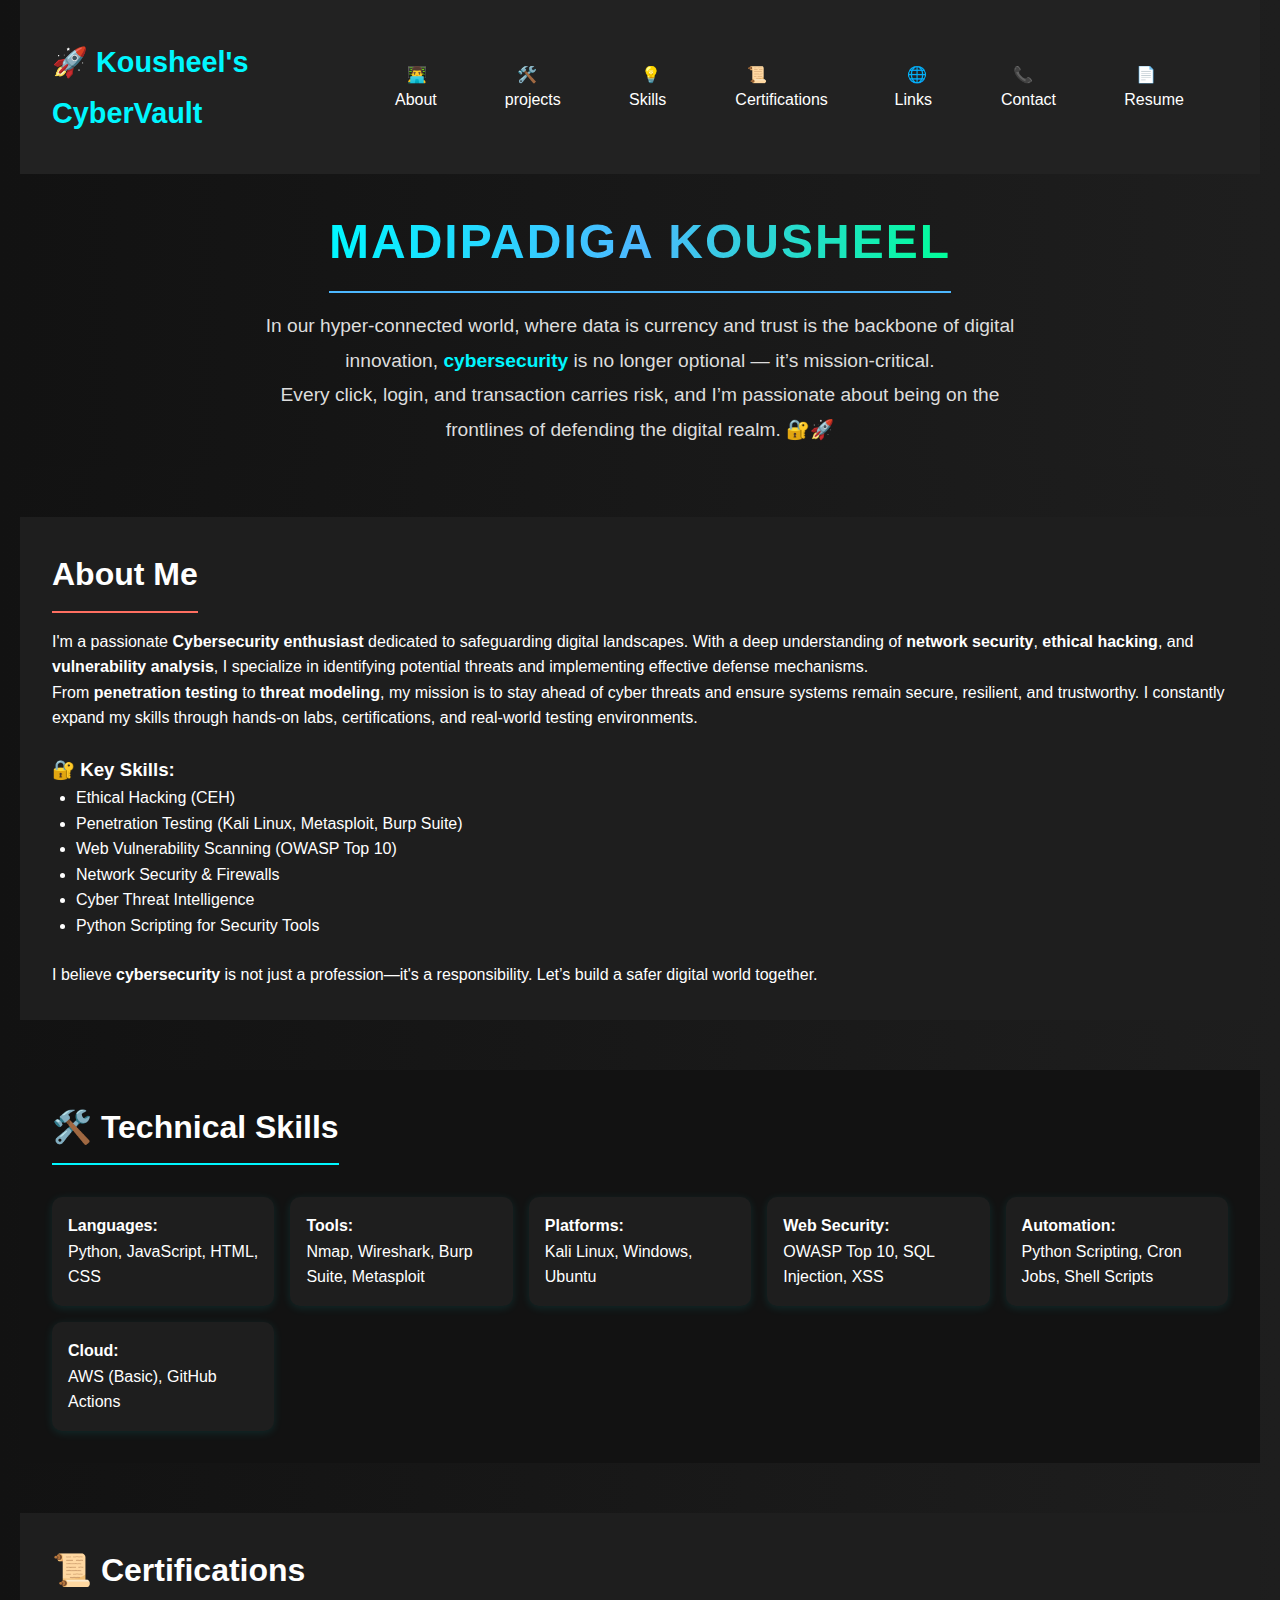
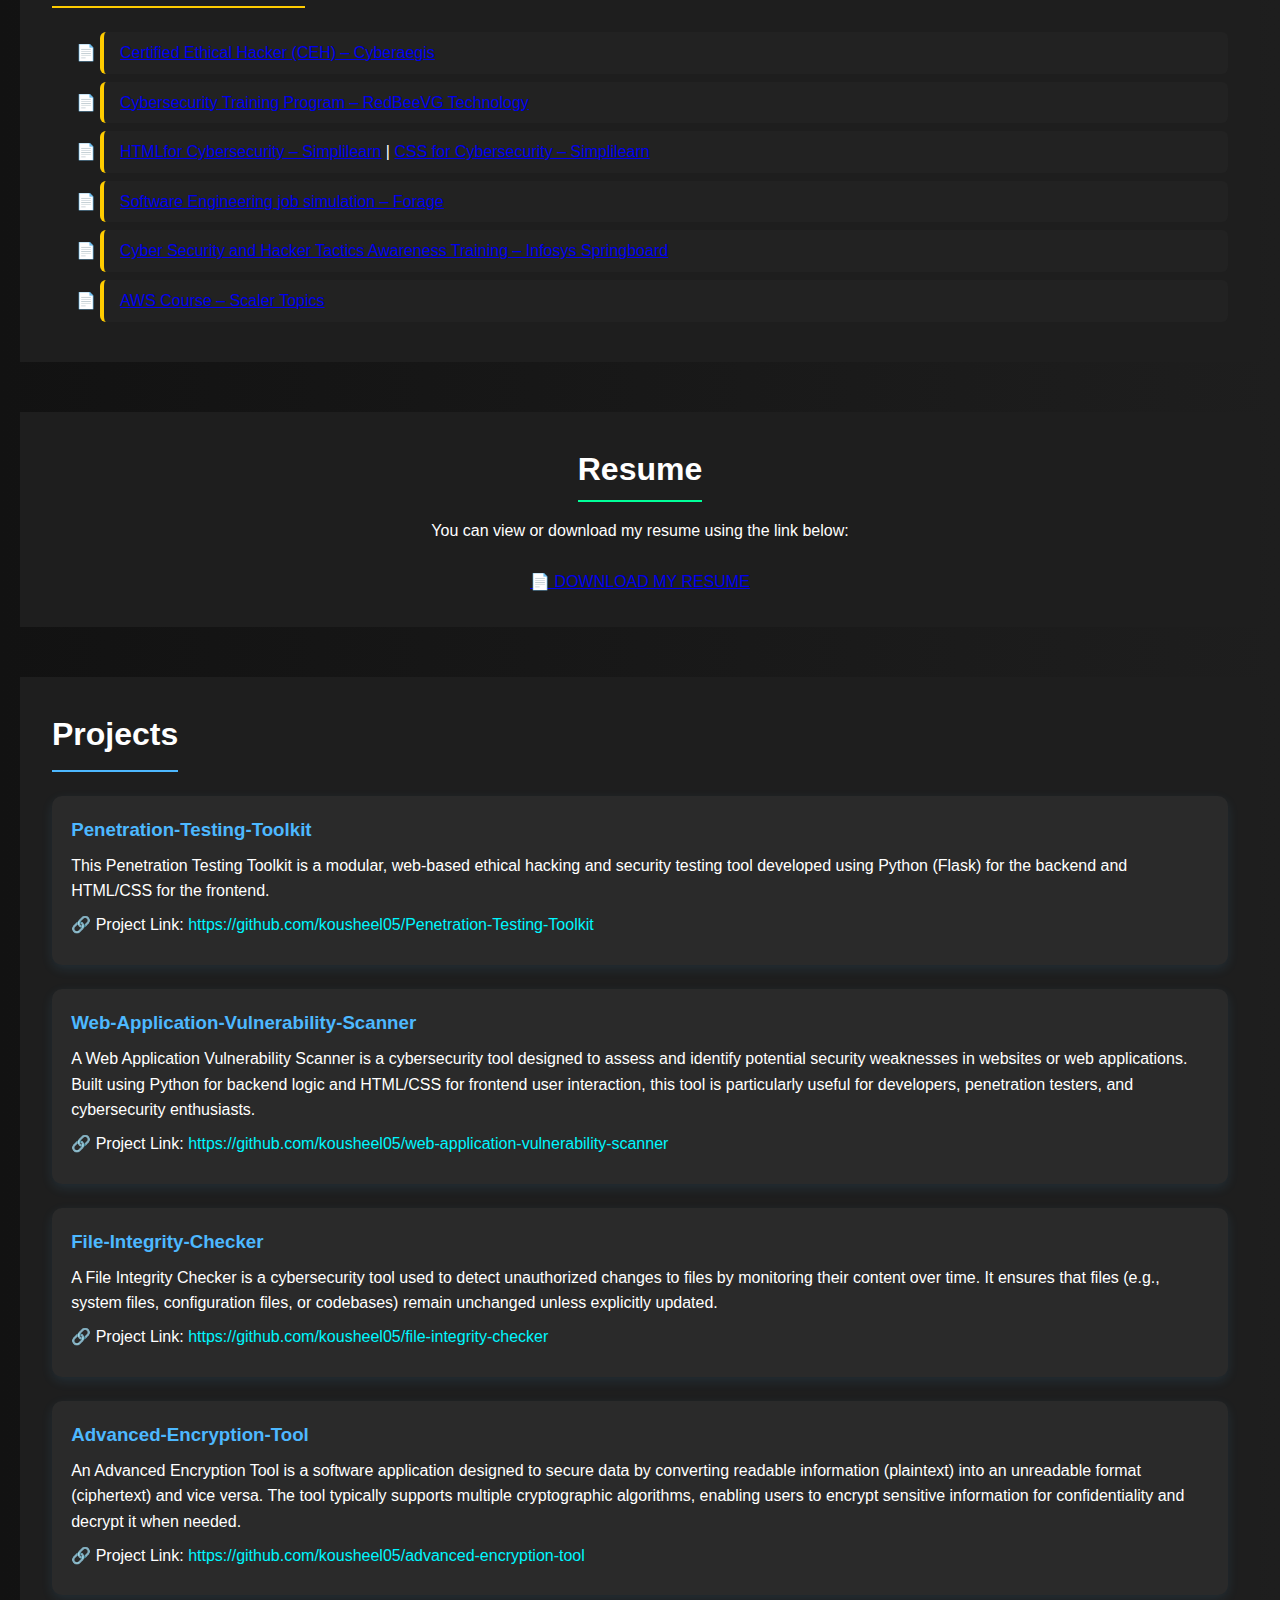
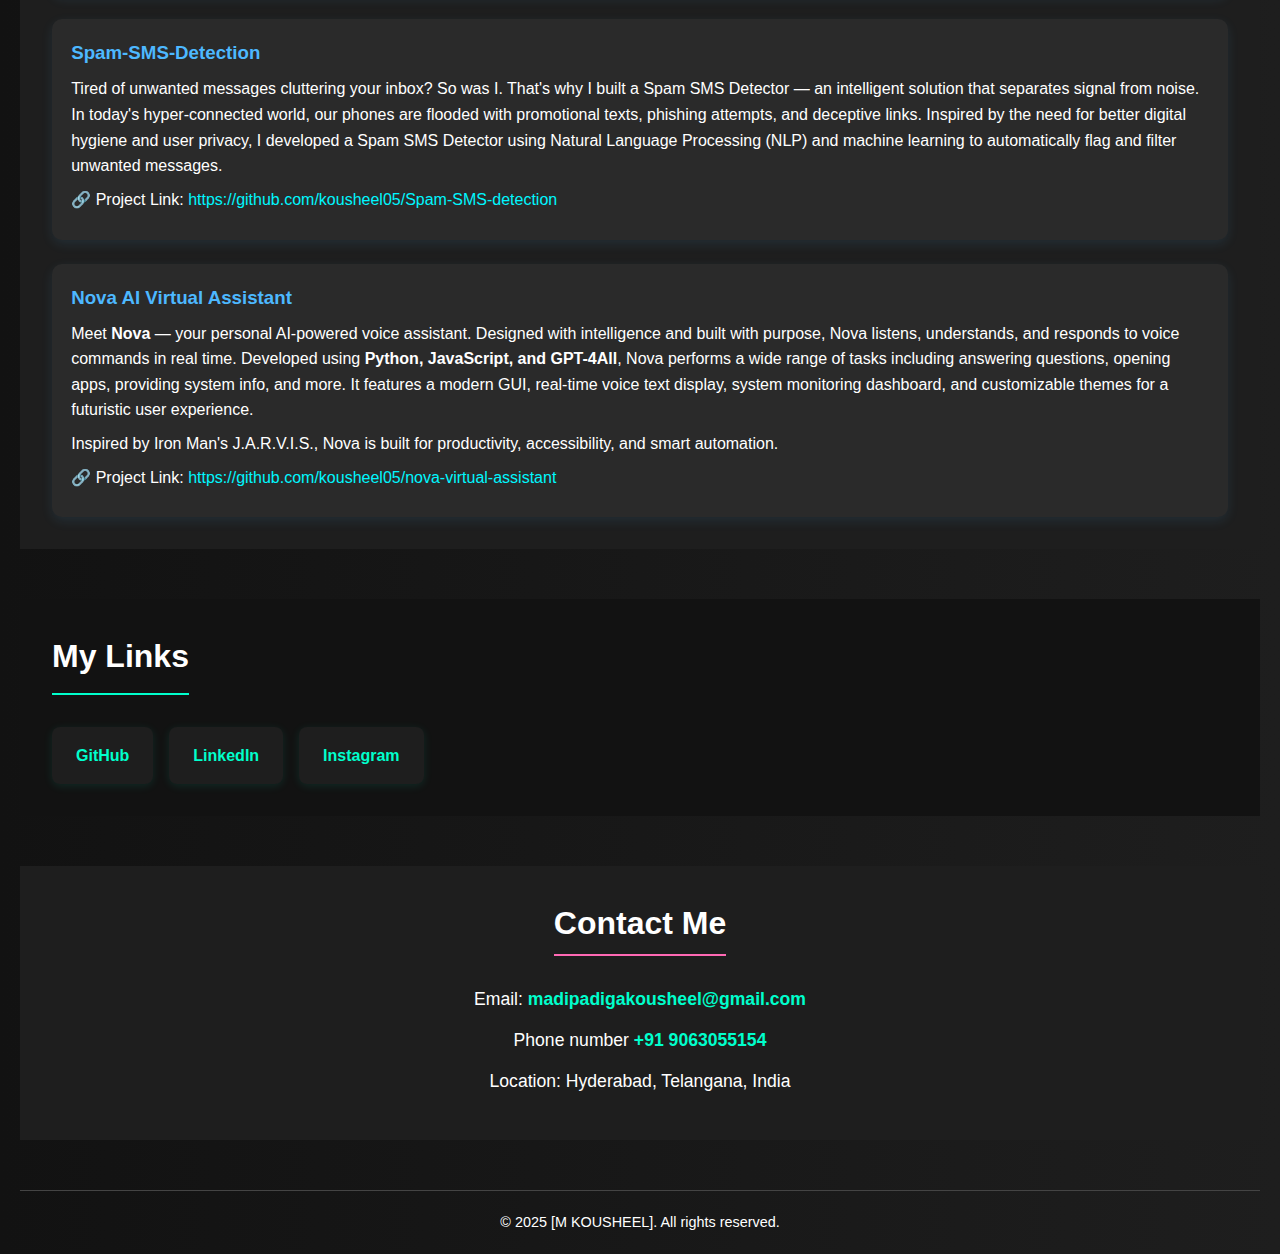
<file: index.html>
<!DOCTYPE html>
<html lang="en">
<head>
  <meta charset="UTF-8" />
  <meta name="viewport" content="width=device-width, initial-scale=1.0" />
  <title>My Portfolio</title>
  <link rel="stylesheet" href="style.css" />
  <script defer src="script.js"></script>
</head>
<body>
  <header>
    <nav>
  <h1><a href="home.html" class="logo">🚀 Kousheel's CyberVault</a></h1>
  <ul class="navbar-links">
    <li><a href="#about">👨‍💻 About</a></li>
    <li><a href="#projects">🛠️ projects</a></li>
    <li><a href="#skills">💡 Skills</a></li>
    <li><a href="#certificates">📜 Certifications</a></li>
    <li><a href="#links">🌐 Links</a></li>
    <li><a href="#contact">📞 Contact</a></li>
    <li><a href="#resume">📄 Resume</a></li>
  </ul>
</nav>

  </header>

  <section id="hero">
  <h2><span class="highlight-name">MADIPADIGA KOUSHEEL</span></h2>
  <p>
    In our hyper-connected world, where data is currency and trust is the backbone of digital innovation,
    <strong style="color:#00f7ff;">cybersecurity</strong> is no longer optional — it’s mission-critical. <br />
    Every click, login, and transaction carries risk, and I’m passionate about being on the frontlines of defending the digital realm. 🔐🚀
  </p>
</section>


  <section id="about">
    <h2>About Me</h2>
    <p>
      I'm a passionate <strong>Cybersecurity enthusiast</strong> dedicated to safeguarding digital landscapes. 
    With a deep understanding of <strong>network security</strong>, <strong>ethical hacking</strong>, and 
    <strong>vulnerability analysis</strong>, I specialize in identifying potential threats and implementing 
    effective defense mechanisms.
  </p>
  <p>
    From <strong>penetration testing</strong> to <strong>threat modeling</strong>, my mission is to stay ahead 
    of cyber threats and ensure systems remain secure, resilient, and trustworthy. I constantly expand my skills 
    through hands-on labs, certifications, and real-world testing environments.
  </p>

  <h3 style="margin-top: 1.5rem;">🔐 Key Skills:</h3>
  <ul style="margin-left: 1.5rem;">
    <li>Ethical Hacking (CEH)</li>
    <li>Penetration Testing (Kali Linux, Metasploit, Burp Suite)</li>
    <li>Web Vulnerability Scanning (OWASP Top 10)</li>
    <li>Network Security & Firewalls</li>
    <li>Cyber Threat Intelligence</li>
    <li>Python Scripting for Security Tools</li>
  </ul>

  <p style="margin-top: 1.5rem;">
    I believe <strong>cybersecurity</strong> is not just a profession—it's a responsibility. 
    Let’s build a safer digital world together.
  </p>
</section>

<section id="skills">
  <h2>🛠️ Technical Skills</h2>
  <div class="skills-grid">
    <div><strong>Languages:</strong><br> Python, JavaScript, HTML, CSS</div>
    <div><strong>Tools:</strong><br> Nmap, Wireshark, Burp Suite, Metasploit</div>
    <div><strong>Platforms:</strong><br> Kali Linux, Windows, Ubuntu</div>
    <div><strong>Web Security:</strong><br> OWASP Top 10, SQL Injection, XSS</div>
    <div><strong>Automation:</strong><br> Python Scripting, Cron Jobs, Shell Scripts</div>
    <div><strong>Cloud:</strong><br> AWS (Basic), GitHub Actions</div>
  </div>
</section>


<section id="certificates" style="padding: 2rem; background-color: #1e1e1e; color: #fff;">
  <h2>📜 Certifications</h2>
  <ul style="margin-left: 1.5rem;">
    <li><a href="certificates/CEH-certificate.pdf" target="_blank" class="cert-link">Certified Ethical Hacker (CEH) – Cyberaegis</a></li>
    <li><a href="certificates/cybersecurity-training.pdf" target="_blank" class="cert-link">Cybersecurity Training Program – RedBeeVG Technology</a></li>
    <li>
      <a href="certificates/html-cybersecurity.pdf" target="_blank" class="cert-link">HTMLfor Cybersecurity – Simplilearn</a>
      <span class="cert-separator"> | </span>
      <a href="certificates/css-cybersecurity.pdf" target="_blank" class="cert-link">CSS for Cybersecurity – Simplilearn</a>
    </li>
    <li><a href="certificates/Software Engineering job simulation.pdf" target="_blank" class="cert-link">Software Engineering job simulation – Forage </a></li>
    <li><a href="certificates/infosys-training.pdf" target="_blank" class="cert-link">Cyber Security and Hacker Tactics Awareness Training – Infosys Springboard</a></li>
    <li><a href="certificates/aws-course.pdf" target="_blank" class="cert-link">AWS Course – Scaler Topics</a></li>
  </ul>
</section>

<section id="resume">
  <h2>Resume</h2>
  <p>
    You can view or download my resume using the link below:
  </p>
  <p>
    <a href="RESUME.pdf" download target="_blank" class="resume-btn"> <br> 📄 DOWNLOAD MY RESUME </a>
  </p>
</section>

<section id="projects">
  <h2>Projects</h2>
  
  <div class="project-grid">
    <div class="project-card">
      <h3>Penetration-Testing-Toolkit</h3>
      <p>
        This Penetration Testing Toolkit is a modular, web-based ethical hacking and security testing tool 
        developed using Python (Flask) for the backend and HTML/CSS for the frontend.
      </p>
      <p>
        🔗 Project Link: 
        <a href="https://github.com/kousheel05/Penetration-Testing-Toolkit" target="_blank">
          https://github.com/kousheel05/Penetration-Testing-Toolkit
        </a>
      </p>
    </div>

    <div class="project-card">
      <h3>Web-Application-Vulnerability-Scanner</h3>
      <p>
        A Web Application Vulnerability Scanner is a cybersecurity tool designed to assess and identify
        potential security weaknesses in websites or web applications.
        Built using Python for backend logic and HTML/CSS for frontend user interaction, 
        this tool is particularly useful for developers, penetration testers, and cybersecurity enthusiasts.
      </p>
      <p>
        🔗 Project Link:
        <a href="https://github.com/kousheel05/web-application-vulnerability-scanner" target="_blank">
          https://github.com/kousheel05/web-application-vulnerability-scanner
        </a>
      </p>
    </div>

    <div class="project-card">
      <h3>File-Integrity-Checker</h3>
      <p>
        A File Integrity Checker is a cybersecurity tool used to detect unauthorized changes to files by 
        monitoring their content over time. It ensures that files (e.g., system files, configuration files, 
        or codebases) remain unchanged unless explicitly updated.
      </p>
      <p>
        🔗 Project Link:
        <a href="https://github.com/kousheel05/file-integrity-checker" target="_blank">
          https://github.com/kousheel05/file-integrity-checker
        </a>
      </p>
    </div>

    <div class="project-card">
      <h3>Advanced-Encryption-Tool</h3>
      <p>
        An Advanced Encryption Tool is a software application designed to secure data by converting readable information (plaintext) into an unreadable format (ciphertext) and vice versa.
        The tool typically supports multiple cryptographic algorithms, enabling users to encrypt sensitive information for confidentiality and decrypt it when needed.
      </p>
      <p>
        🔗 Project Link:
        <a href="https://github.com/kousheel05/advanced-encryption-tool" target="_blank">
          https://github.com/kousheel05/advanced-encryption-tool
        </a>
      </p>
    </div>

    <div class="project-card">
      <h3>Spam-SMS-Detection</h3>
      <p>
        Tired of unwanted messages cluttering your inbox? So was I. That's why I built a Spam SMS Detector — an intelligent solution that separates signal from noise.
        In today's hyper-connected world, our phones are flooded with promotional texts, phishing attempts, and deceptive links. Inspired by the need for better digital hygiene and user privacy, I developed a Spam SMS Detector using Natural Language Processing (NLP) and machine learning to automatically flag and filter unwanted messages.
      </p>
      <p>
        🔗 Project Link:
        <a href="https://github.com/kousheel05/Spam-SMS-detection" target="_blank">
          https://github.com/kousheel05/Spam-SMS-detection
        </a>
      </p>
    </div>

    <div class="project-card">
      <h3>Nova AI Virtual Assistant</h3>
      <p>
        Meet <strong>Nova</strong> — your personal AI-powered voice assistant. Designed with intelligence and built with purpose, Nova listens, understands, and responds to voice commands in real time.
        Developed using <strong>Python, JavaScript, and GPT-4All</strong>, Nova performs a wide range of tasks including answering questions, opening apps, providing system info, and more. 
        It features a modern GUI, real-time voice text display, system monitoring dashboard, and customizable themes for a futuristic user experience.
      </p>
      <p>
        Inspired by Iron Man's J.A.R.V.I.S., Nova is built for productivity, accessibility, and smart automation.
      </p>
      <p>
        🔗 Project Link:
        <a href="https://github.com/kousheel05/nova-virtual-assistant" target="_blank">
         https://github.com/kousheel05/nova-virtual-assistant
        </a>
      </p>
    </div>
  </div>
</section>

  <section id="links">
    <h2>My Links</h2>
    <ul>
      <li><a href="https://github.com/kousheel05" target="_blank">GitHub</a></li>
      <li><a href="https://www.linkedin.com/in/madipadiga-kousheel/" target="_blank">LinkedIn</a></li>
      <li><a href="https://www.instagram.com/kousheel_12/" target="_blank">Instagram</a></li>
    </ul>
  </section>
  <section id="contact">
    <h2>Contact Me</h2>
    <p>Email: <a href="mailto:madipadigakousheel@gmail.com">madipadigakousheel@gmail.com</a></p>
    <p>Phone number <a herf="tel:+919063055154">+91 9063055154</a></p>
    <p>Location: Hyderabad, Telangana, India</p>
  </section>

  <footer>
    <p>&copy; 2025 [M KOUSHEEL]. All rights reserved.</p>
  </footer>
</body>
</html>
</file>
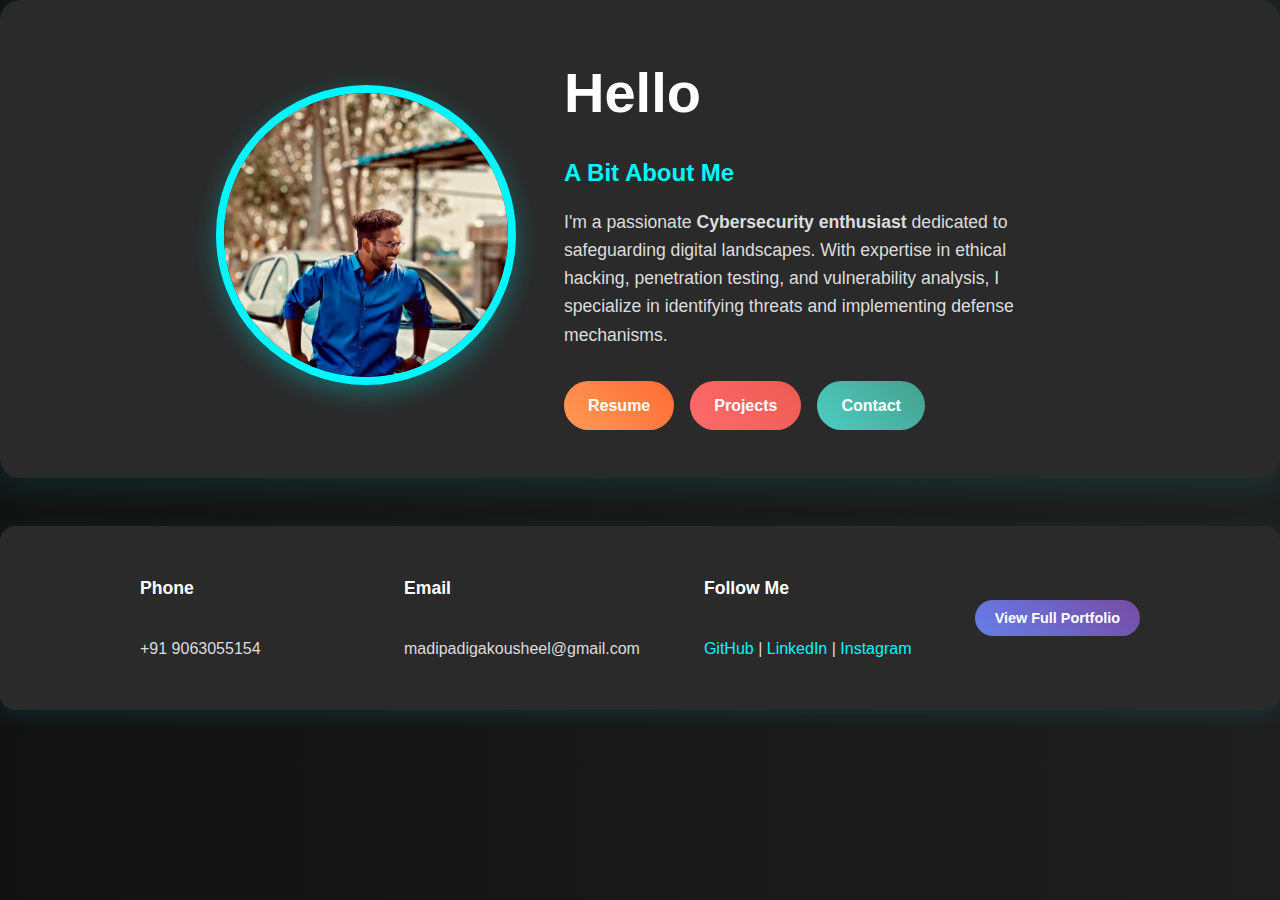
<file: home.html>
<!DOCTYPE html>
<html lang="en">
<head>
  <meta charset="UTF-8" />
  <meta name="viewport" content="width=device-width, initial-scale=1.0" />
  <title>Kousheel's Portfolio - Home</title>
  <link rel="stylesheet" href="home-style.css" />
</head>
<body>

    <div class="profile-section">
      <div class="profile-image">
        <img src="profile-photo.jpg" alt="Madipadiga Kousheel" />
      </div>
      <div class="intro-content">
        <h1>Hello</h1>
        <div class="intro-text">
          <h2>A Bit About Me</h2>
          <p>
            I'm a passionate <strong>Cybersecurity enthusiast</strong> dedicated to safeguarding digital landscapes. 
            With expertise in ethical hacking, penetration testing, and vulnerability analysis, I specialize in 
            identifying threats and implementing defense mechanisms.
          </p>
        </div>
        <div class="action-buttons">
          <a href="RESUME.pdf" target="_blank" class="btn btn-resume">Resume</a>
          <a href="index.html#projects" class="btn btn-projects">Projects</a>
          <a href="index.html#contact" class="btn btn-contact">Contact</a>
        </div>
      </div>
    </div>
    
    <footer class="home-footer">
      <div class="footer-content">
        <div class="contact-info">
          <div>
            <strong>Phone</strong><br>
            +91 9063055154
          </div>
          <div>
            <strong>Email</strong><br>
            madipadigakousheel@gmail.com
          </div>
          <div>
            <strong>Follow Me</strong><br>
            <a href="https://github.com/kousheel05" target="_blank">GitHub</a> | 
            <a href="https://www.linkedin.com/in/madipadiga-kousheel/" target="_blank">LinkedIn</a> |
            <a href="https://www.instagram.com/kousheel_12/" target="_blank">Instagram</a>
          </div>
        </div>
        <div class="portfolio-link">
          <a href="index.html" class="btn btn-portfolio">View Full Portfolio</a>
        </div>
      </div>
    </footer>
  </div>
</body>
</html>
</file>
<file: style.css>
/* General Reset */
* {
  margin: 0;
  padding: 0;
  box-sizing: border-box;
  font-family: 'Segoe UI', sans-serif;
}

/* Body */
body {
  background: linear-gradient(to right, #121212, #1e1e1e);
  color: #fff;
  line-height: 1.6;
  padding: 0 20px;
}

/* Smooth Scrolling */
html {
  scroll-behavior: smooth;
}

/* Header */
header {
  background-color: #222;
  padding: 20px 0;
  position: sticky;
  top: 0;
  z-index: 100;
}

/* Navigation Bar */
nav {
  display: flex;
  justify-content: space-between;
  align-items: center;
  padding: 1rem 2rem;
  background-color: #222;
}

nav .logo {
  font-size: 1.8rem;
  font-weight: bold;
  color: #00f7ff;
  text-decoration: none;
  transition: color 0.3s ease;
}

nav .logo:hover {
  color: #ff6f61;
}

.navbar-links {
  display: flex;
  gap: 1.5rem;
  list-style: none;
}

.navbar-links li a {
  color: #ffffff;
  text-decoration: none;
  font-weight: 500;
  padding: 0.5rem 0.75rem;
  transition: all 0.3s ease;
  border-radius: 6px;
}

.navbar-links li a:hover {
  background-color: #00f7ff;
  color: #121212;
}


/* ====== Hero Section ====== */
#hero {
  display: flex;
  flex-direction: column;
  align-items: center;
  justify-content: center;
  text-align: center;
  padding: 30px 20px 100px; /* Reduced top padding */
  margin-top: 0;
  padding: 30px 20px 20px; /* reduce bottom padding */
  margin-bottom: 0;
  background: linear-gradient(to right, #121212, #1e1e1e);
  color: #ffffff;
  animation: fadeInHero 2s ease-in-out;
  margin-bottom: 0;
}

#hero h2 {
  font-size: 3rem;
  font-weight: 700;
  margin-bottom: 1rem;
}

.highlight-name {
  background: linear-gradient(90deg, #00f7ff, #4db8ff, #00ff99);
  -webkit-background-clip: text;
  -webkit-text-fill-color: transparent;
  background-clip: text;
  font-weight: 800;
  text-transform: uppercase;
  letter-spacing: 2px;
  animation: nameGlow 3s ease-in-out infinite alternate;
}

#hero p {
  font-size: 1.2rem;
  line-height: 1.8;
  max-width: 800px;
  margin: 0 auto;
  padding: 0 1rem;
  color: #dddddd;
}

/* Hero Animation */
@keyframes fadeInHero {
  0% {
    opacity: 0;
    transform: translateY(-25px);
  }
  100% {
    opacity: 1;
    transform: translateY(0);
  }
}

/* Name Glow Animation */
@keyframes nameGlow {
  from {
    text-shadow: 0 0 8px rgba(0, 247, 255, 0.3);
  }
  to {
    text-shadow: 0 0 18px rgba(0, 255, 153, 0.6);
  }
}

/* Sections */
section {
  margin: 50px 0;
}

h2 {
  font-size: 2rem;
  border-bottom: 2px solid #4db8ff;
  padding-bottom: 10px;
  margin-bottom: 20px;
}

/* Forms */
form {
  margin-top: 20px;
}

form input {
  padding: 10px;
  width: 300px;
  margin-right: 10px;
  border: none;
  border-radius: 5px;
}

form button {
  padding: 10px 20px;
  background-color: #4db8ff;
  color: #fff;
  border: none;
  border-radius: 5px;
  cursor: pointer;
}

form button:hover {
  background-color: #1a8cff;
}

#dynamic-links li a {
  color: #4db8ff;
}

/* Footer */
footer {
  text-align: center;
  padding: 20px 0;
  border-top: 1px solid #444;
  font-size: 0.9rem;
}

/* Animations */
@keyframes fadeIn {
  0% {
    opacity: 0;
    transform: translateY(-20px);
  }

  100% {
    opacity: 1;
    transform: translateY(0);
  }
}

/* ====== Skills Section ====== */
#skills {
  background-color: #121212;
  color: #ffffff;
  padding: 2rem;
}

#skills h2 {
  font-size: 2rem;
  margin-bottom: 1rem;
  border-bottom: 2px solid #00f7ff;
  display: inline-block;
}

.skills-grid {
  display: grid;
  grid-template-columns: repeat(auto-fit, minmax(200px, 1fr));
  gap: 1rem;
  margin-top: 1rem;
}

.skills-grid div {
  background-color: #1e1e1e;
  padding: 1rem;
  border-radius: 10px;
  box-shadow: 0 2px 10px rgba(0, 255, 255, 0.1);
  transition: transform 0.3s ease;
}

.skills-grid div:hover {
  transform: translateY(-5px);
}

/* ====== Certificates Section ====== */
#certificates {
  background-color: #1e1e1e;
  color: #ffffff;
  padding: 2rem;
}

#certificates h2 {
  font-size: 2rem;
  margin-bottom: 1rem;
  border-bottom: 2px solid #ffcc00;
  display: inline-block;
}

#certificates ul {
  list-style-type: '📄 ';
  padding-left: 1.5rem;
}

#certificates li {
  margin: 0.5rem 0;
  padding: 0.5rem 1rem;
  background-color: #222;
  border-left: 4px solid #ffcc00;
  border-radius: 6px;
  transition: background 0.3s ease;
}

#certificates li:hover {
  background-color: #2a2a2a;
}
#about {
  background-color: #1e1e1e;
  color: #ffffff;
  padding: 2rem;
}

#about h2 {
  font-size: 2rem;
  margin-bottom: 1rem;
  border-bottom: 2px solid #ff6f61;
  display: inline-block;
}

.about-grid {
  display: grid;
  grid-template-columns: repeat(auto-fit, minmax(250px, 1fr));
  gap: 1rem;
  margin-top: 1rem;
}

.about-card {
  background-color: #2a2a2a;
  padding: 1rem;
  border-radius: 10px;
  box-shadow: 0 2px 10px rgba(255, 111, 97, 0.1);
  transition: transform 0.3s ease;
}

.about-card:hover {
  transform: translateY(-5px);
}

/* ====== Resume Section ====== */
#resume {
  background-color: #1e1e1e;
  color: #ffffff;
  padding: 2rem;
  text-align: center;
}

#resume h2 {
  font-size: 2rem;
  margin-bottom: 1rem;
  border-bottom: 2px solid #00ff99;
  display: inline-block;
  padding-bottom: 5px;
}

.resume-card {
  background-color: #2a2a2a;
  padding: 1.5rem;
  border-radius: 12px;
  box-shadow: 0 4px 12px rgba(0, 255, 153, 0.15);
  transition: transform 0.3s ease, box-shadow 0.3s ease;
  max-width: 600px;
  margin: 0 auto;
}

.resume-card:hover {
  transform: translateY(-5px);
  box-shadow: 0 6px 18px rgba(0, 255, 153, 0.25);
}

.resume-card p {
  margin: 1rem 0;
  font-size: 1.1rem;
}

.resume-card a {
  color: #00ff99;
  text-decoration: none;
  font-weight: bold;
}

.resume-card a:hover {
  text-decoration: underline;
  color: #66ffcc;
}

/* ====== Projects Section ====== */
#projects {
  background-color: #1e1e1e;
  color: #ffffff;
  padding: 2rem;
}

#projects h2 {
  font-size: 2rem;
  margin-bottom: 1.5rem; /* add space below heading */
  border-bottom: 2px solid #4db8ff;
  display: inline-block;
}

.project-grid {
  display: grid;
  grid-template-columns: 1fr;
  gap: 1.5rem;
}

.project-card {
  background-color: #2a2a2a;
  padding: 1.2rem;
  border-radius: 10px;
  box-shadow: 0 4px 12px rgba(77, 184, 255, 0.1);
  transition: transform 0.3s ease, box-shadow 0.3s ease;
}

.project-card:hover {
  transform: translateY(-6px);
  box-shadow: 0 6px 20px rgba(77, 184, 255, 0.25);
}

.project-card h3 {
  color: #4db8ff;
  margin-bottom: 0.5rem;
}

.project-card p {
  margin: 0.5rem 0;
}

.project-card a {
  color: #00f7ff;
  text-decoration: none;
}

.project-card a:hover {
  text-decoration: underline;
}
/* ====== Links Section ====== */
#links {
  background-color: #121212;
  color: #ffffff;
  padding: 2rem;
}

#links h2 {
  font-size: 2rem;
  margin-bottom: 1rem;
  border-bottom: 2px solid #00ffcc;
  display: inline-block;
}

#links ul {
  list-style-type: none;
  padding: 0;
  display: flex;
  flex-wrap: wrap;
  gap: 1rem;
  margin-top: 1rem;
}

#links li {
  background-color: #1e1e1e;
  padding: 1rem 1.5rem;
  border-radius: 8px;
  box-shadow: 0 2px 10px rgba(0, 255, 204, 0.1);
  transition: transform 0.3s ease, box-shadow 0.3s ease;
}

#links li:hover {
  transform: translateY(-4px);
  box-shadow: 0 4px 16px rgba(0, 255, 204, 0.3);
}

#links a {
  color: #00ffcc;
  text-decoration: none;
  font-weight: bold;
}

#links a:hover {
  text-decoration: underline;
}
/* ====== Contact Section ====== */
#contact {
  background-color: #1e1e1e;
  color: #ffffff;
  padding: 2rem;
  text-align: center;
}

#contact h2 {
  font-size: 2rem;
  margin-bottom: 1rem;
  border-bottom: 2px solid #ff69b4; /* pink highlight */
  display: inline-block;
  padding-bottom: 5px;
}

#contact p {
  font-size: 1.1rem;
  margin: 0.8rem 0;
}

#contact a {
  color: #00ffcc;
  text-decoration: none;
  font-weight: bold;
  transition: color 0.3s ease;
}

#contact a:hover {
  color: #ff69b4;
  text-decoration: underline;
}
</file>
<file: home-style.css>
/* General Reset */
* {
  margin: 0;
  padding: 0;
  box-sizing: border-box;
  font-family: 'Segoe UI', sans-serif;
}

body {
  background: linear-gradient(to right, #121212, #1e1e1e);
  color: #fff;
  line-height: 1.6;
  min-height: 100vh;
}

/* Header */
header {
  background-color: #222;
  padding: 20px 0;
  position: sticky;
  top: 0;
  z-index: 100;
}

/* Navigation Bar */
nav {
  display: flex;
  justify-content: space-between;
  align-items: center;
  padding: 1rem 2rem;
  background-color: #222;
}

nav .logo {
  font-size: 1.8rem;
  font-weight: bold;
  color: #00f7ff;
  text-decoration: none;
  transition: color 0.3s ease;
}

nav .logo:hover {
  color: #ff6f61;
}

.navbar-links {
  display: flex;
  gap: 1.5rem;
  list-style: none;
}

.navbar-links li a {
  color: #ffffff;
  text-decoration: none;
  font-weight: 500;
  padding: 0.5rem 0.75rem;
  transition: all 0.3s ease;
  border-radius: 6px;
}

.navbar-links li a:hover {
  background-color: #00f7ff;
  color: #121212;
}

/* Hero Section */
#hero {
  display: flex;
  flex-direction: column;
  align-items: center;
  justify-content: center;
  text-align: center;
  padding: 30px 20px 50px;
  background: linear-gradient(to right, #121212, #1e1e1e);
  color: #ffffff;
  animation: fadeInHero 2s ease-in-out;
}

#hero h2 {
  font-size: 3rem;
  font-weight: 700;
  margin-bottom: 1rem;
}

.highlight-name {
  background: linear-gradient(90deg, #00f7ff, #4db8ff, #00ff99);
  -webkit-background-clip: text;
  -webkit-text-fill-color: transparent;
  background-clip: text;
  font-weight: 800;
  text-transform: uppercase;
  letter-spacing: 2px;
  animation: nameGlow 3s ease-in-out infinite alternate;
}

#hero p {
  font-size: 1.2rem;
  line-height: 1.8;
  max-width: 800px;
  margin: 0 auto;
  padding: 0 1rem;
  color: #dddddd;
}

/* Hero Animation */
@keyframes fadeInHero {
  0% {
    opacity: 0;
    transform: translateY(-25px);
  }
  100% {
    opacity: 1;
    transform: translateY(0);
  }
}

/* Name Glow Animation */
@keyframes nameGlow {
  from {
    text-shadow: 0 0 8px rgba(0, 247, 255, 0.3);
  }
  to {
    text-shadow: 0 0 18px rgba(0, 255, 153, 0.6);
  }
}

.home-container {
  width: 100%;
  max-width: 1200px;
  margin: 0 auto;
  padding: 2rem;
}

.profile-section {
  display: flex;
  align-items: center;
  justify-content: center;
  gap: 3rem;
  background: #2a2a2a;
  padding: 3rem;
  border-radius: 20px;
  box-shadow: 0 10px 30px rgba(0, 247, 255, 0.1);
  margin-bottom: 2rem;
}

.profile-image {
  flex-shrink: 0;
}

.profile-image img {
  width: 300px;
  height: 300px;
  border-radius: 50%;
  object-fit: cover;
  border: 8px solid #00f7ff;
  box-shadow: 0 8px 25px rgba(0, 247, 255, 0.3);
}

.intro-content {
  flex: 1;
  max-width: 500px;
}

.intro-content h1 {
  font-size: 3.5rem;
  color: #fff;
  margin-bottom: 1rem;
  font-weight: 700;
}

.intro-text h2 {
  color: #00f7ff;
  font-size: 1.5rem;
  margin-bottom: 1rem;
  font-weight: 600;
}

.intro-text p {
  color: #ddd;
  line-height: 1.6;
  font-size: 1.1rem;
  margin-bottom: 2rem;
}

.action-buttons {
  display: flex;
  gap: 1rem;
  flex-wrap: wrap;
}

.btn {
  padding: 12px 24px;
  border-radius: 25px;
  text-decoration: none;
  font-weight: 600;
  transition: all 0.3s ease;
  border: none;
  cursor: pointer;
  font-size: 1rem;
}

.btn-resume {
  background: linear-gradient(45deg, #ff9a56, #ff6b35);
  color: white;
}

.btn-projects {
  background: linear-gradient(45deg, #ff6b6b, #ee5a52);
  color: white;
}

.btn-contact {
  background: linear-gradient(45deg, #4ecdc4, #44a08d);
  color: white;
}

.btn:hover {
  transform: translateY(-2px);
  box-shadow: 0 5px 15px rgba(0, 0, 0, 0.2);
}

.home-footer {
  background: #2a2a2a;
  padding: 3rem 2rem;
  border-radius: 15px;
  box-shadow: 0 5px 20px rgba(0, 247, 255, 0.1);
  margin-top: 3rem;
}

.footer-content {
  display: flex;
  justify-content: space-between;
  align-items: center;
  flex-wrap: wrap;
  gap: 3rem;
  max-width: 1000px;
  margin: 0 auto;
}

.contact-info {
  display: flex;
  gap: 4rem;
  flex-wrap: wrap;
}

.contact-info div {
  color: #ddd;
  font-size: 1rem;
  min-width: 200px;
}

.contact-info strong {
  color: #fff;
  display: block;
  margin-bottom: 0.5rem;
  font-size: 1.1rem;
}

.contact-info a {
  color: #00f7ff;
  text-decoration: none;
}

.contact-info a:hover {
  text-decoration: underline;
}

.btn-portfolio {
  background: linear-gradient(45deg, #667eea, #764ba2);
  color: white;
  padding: 10px 20px;
  font-size: 0.9rem;
}

/* Responsive Design */
@media (max-width: 768px) {
  .navbar-links {
    flex-direction: column;
    gap: 0.5rem;
  }
  
  .profile-section {
    flex-direction: column;
    text-align: center;
    gap: 2rem;
    padding: 2rem;
  }
  
  .profile-image img {
    width: 200px;
    height: 200px;
  }
  
  .intro-content h1 {
    font-size: 2.5rem;
  }
  
  #hero h2 {
    font-size: 2rem;
  }
  
  .footer-content {
    flex-direction: column;
    text-align: center;
  }
  
  .contact-info {
    justify-content: center;
    gap: 1.5rem;
  }
}
</file>
